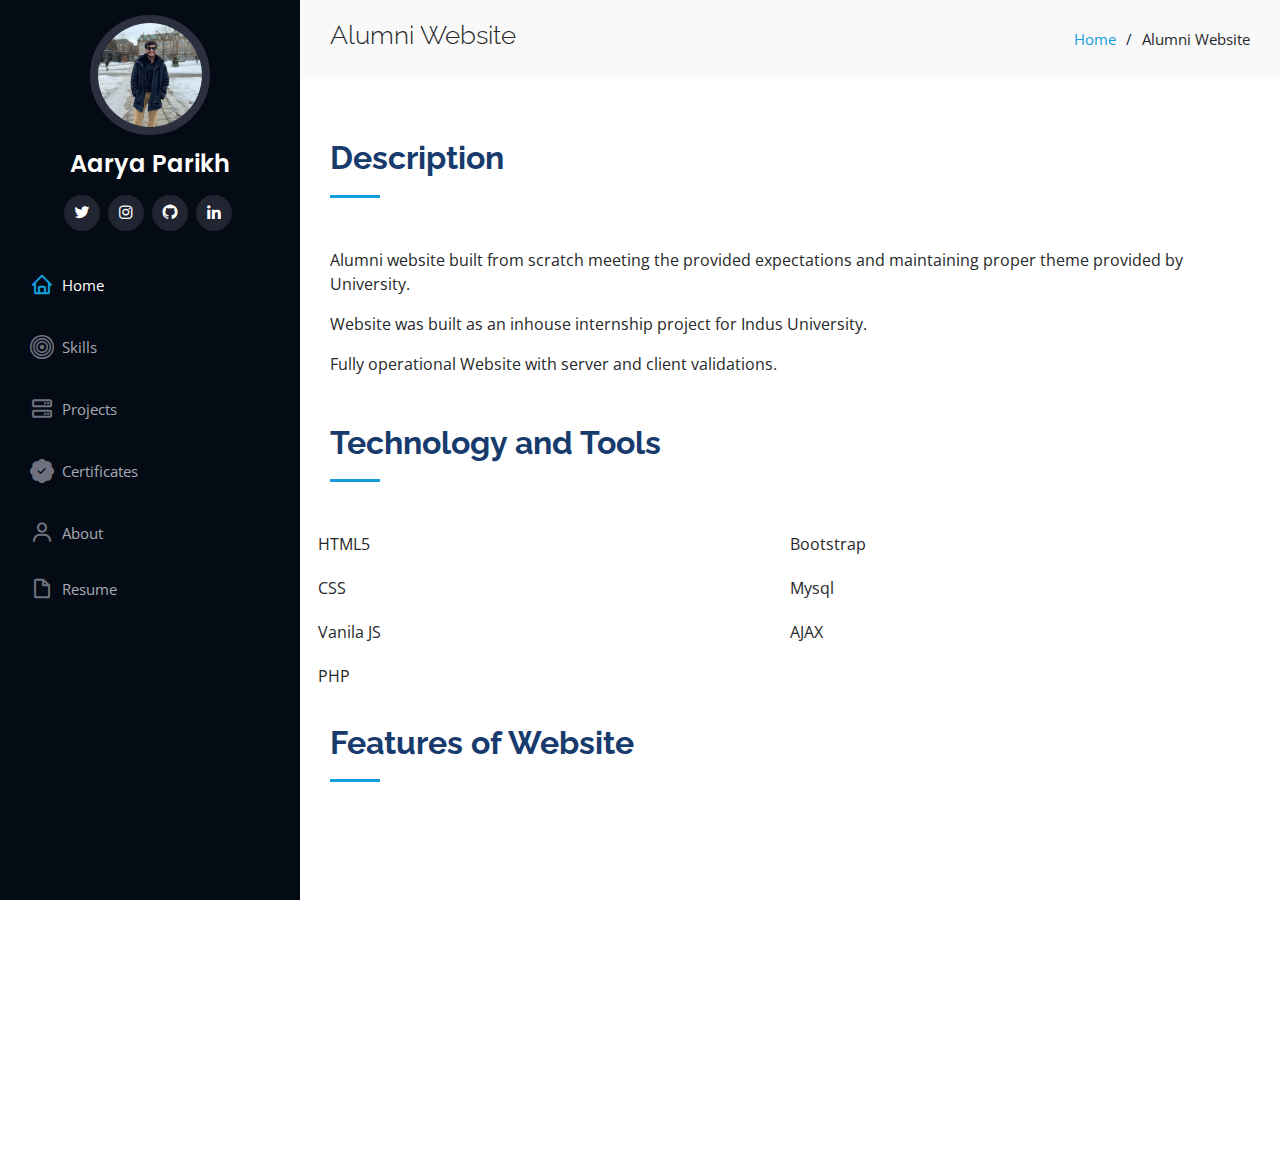
<file: alumni_website.html>
<!DOCTYPE html>
<html lang="en">

<head>
  <meta charset="utf-8">
  <meta content="width=device-width, initial-scale=1.0" name="viewport">

  <title>Alumni Website - Home</title>
  <meta content="" name="description">
  <meta content="" name="keywords">

  <!-- Favicons -->
  <link href="[data-uri]" rel="icon">
  <link href="[data-uri]" rel="apple-touch-icon">

  <!-- Google Fonts -->
  <link href="https://fonts.googleapis.com/css?family=Open+Sans:300,300i,400,400i,600,600i,700,700i|Raleway:300,300i,400,400i,500,500i,600,600i,700,700i|Poppins:300,300i,400,400i,500,500i,600,600i,700,700i" rel="stylesheet">

  <!-- Vendor CSS Files -->
  <link href="assets/vendor/aos/aos.css" rel="stylesheet">
  <link href="assets/vendor/bootstrap/css/bootstrap.min.css" rel="stylesheet">
  <link href="assets/vendor/bootstrap-icons/bootstrap-icons.css" rel="stylesheet">
  <link href="assets/vendor/boxicons/css/boxicons.min.css" rel="stylesheet">
  <link href="assets/vendor/glightbox/css/glightbox.min.css" rel="stylesheet">
  <link href="assets/vendor/swiper/swiper-bundle.min.css" rel="stylesheet">

  <!-- Template Main CSS File -->
  <link href="assets/css/style.css" rel="stylesheet">

  <!-- =======================================================
  * Template Name: iPortfolio
  * Updated: Nov 17 2023 with Bootstrap v5.3.2
  * Template URL: https://bootstrapmade.com/iportfolio-bootstrap-portfolio-websites-template/
  * Author: BootstrapMade.com
  * License: https://bootstrapmade.com/license/
  ======================================================== -->
</head>

<body>

  <!-- ======= Mobile nav toggle button ======= -->
  <i class="bi bi-list mobile-nav-toggle d-xl-none"></i>

  <!-- ======= Header ======= -->
  <header id="header">
    <div class="d-flex flex-column">

      <div class="profile">
        <img src="assets/img/profile-img.jpg" alt="" class="img-fluid rounded-circle">
        <h1 class="text-light"><a href="index.html">Aarya Parikh</a></h1>
        <div class="social-links mt-3 text-center">
          <a href="www.twitter.com/AaryaParikh2" class="twitter"><i class="bx bxl-twitter"></i></a>
          <a href="https://www.instagram.com/aaryaparikh_/" class="instagram"><i class="bx bxl-instagram"></i></a>
          <a href="https://github.com/aaryaparikh" class="github"><i class="bx bxl-github"></i></a>
          <a href="https://www.linkedin.com/in/aarya-parikh/" class="linkedin"><i class="bx bxl-linkedin"></i></a>
        </div>
      </div>

      <nav id="navbar" class="nav-menu navbar">
        <ul>
          <li><a href="index.html#hero" class="nav-link scrollto active"><i class="bx bx-home"></i> <span>Home</span></a></li>
          <li><a href="index.html#skills" class="nav-link scrollto"><i class="bi bi-bullseye"></i> <span>Skills</span></a></li>
          <li><a href="index.html#services" class="nav-link scrollto"><i class="bx bx-server"></i> <span>Projects</span></a></li>
          <li><a href="index.html#certificates" class="nav-link scrollto"><i class="bi bi-patch-check-fill"></i> <span>Certificates</span></a></li>
          <li><a href="index.html#about" class="nav-link scrollto"><i class="bx bx-user"></i> <span>About</span></a></li>
          <li><a href="index.html#resume" class="nav-link scrollto"><i class="bx bx-file-blank"></i> <span>Resume</span></a></li>
          <!-- <li><a href="index.html#testimonials" class="nav-link scrollto"><i class="bx bx-file-blank"></i> <span>Testimonials</span></a></li> -->
        </ul>
      </nav><!-- .nav-menu -->
    </div>
  </header><!-- End Header -->

  <main id="main">

    <!-- ======= Breadcrumbs ======= -->
    <section class="breadcrumbs">
      <div class="container">

        <div class="d-flex justify-content-between align-items-center">
          <h2>Alumni Website</h2>
          <ol>
            <li><a href="index.html">Home</a></li>
            <li>Alumni Website</li>
          </ol>
        </div>

      </div>
    </section><!-- End Breadcrumbs -->

    <section class="inner-page">
      <section class="about" style="padding-top: 0;">
        <div class="container">
          <div class="section-title">
            <h2>Description</h2>
          </div>
          <div class="row">
            <div class="col-lg-12 pt-4 pt-lg-0 content" >
              <div class="row">
                <div class="col-lg-12 content" data-aos="fade-left">
                  <p>
                    Alumni website built from scratch meeting the provided expectations and maintaining proper theme provided by University.
                  </p>
                  <p>Website was built as an inhouse internship project for Indus University.</p>
                  <p>Fully operational Website with server and client validations.</p>
                </div>
              </div>
            </div>
          </div>
          <div class="section-title mt-5">
            <h2>Technology and Tools</h2>
          </div>
          <div class="row">
            <div class="col-lg-12 pt-4 pt-lg-0 content">
              <div class="row">
                <div class="col-lg-12 content" data-aos="fade-left">
                  <div class="row">
                    <ul class="col">
                      <li>HTML5</li>
                      <li>CSS</li>
                      <li>Vanila JS</li>
                      <li>PHP</li>
                    </ul>
                    <ul class="col">
                      <li>Bootstrap</li>
                      <li>Mysql</li>
                      <li>AJAX</li>
                    </ul>
                  </div>
                </div>
              </div>
            </div>
          </div>
          <div class="section-title">
            <h2>Features of Website</h2>
          </div>
          <div class="row">
            <div class="col-lg-12 pt-4 pt-lg-0 content">
              <div class="row">    
                <div class="col-lg-12 content" data-aos="fade-left">
                  <p>Functional Login System</p>
                  <p>Account page to change information (A Simpler Dashboard).</p>
                  <p>Section to Post Events</p>
                  <p>Section to Post News</p>
                  <p>About Section for University</p>
                  <p>Feature to search for Faculties and Students contact them.</p>
                </div>
                
              </div>
            </div>
          </div>
        </div>
      </section><!-- End About Section -->

  </main><!-- End #main -->

  <!-- ======= Footer ======= -->
  <footer id="footer">
    <div class="container">
     
    </div>
  </footer><!-- End  Footer -->

  <a href="#" class="back-to-top d-flex align-items-center justify-content-center"><i class="bi bi-arrow-up-short"></i></a>

  <!-- Vendor JS Files -->
  <script src="assets/vendor/purecounter/purecounter_vanilla.js"></script>
  <script src="assets/vendor/aos/aos.js"></script>
  <script src="assets/vendor/bootstrap/js/bootstrap.bundle.min.js"></script>
  <script src="assets/vendor/glightbox/js/glightbox.min.js"></script>
  <script src="assets/vendor/isotope-layout/isotope.pkgd.min.js"></script>
  <script src="assets/vendor/swiper/swiper-bundle.min.js"></script>
  <script src="assets/vendor/typed.js/typed.umd.js"></script>
  <script src="assets/vendor/waypoints/noframework.waypoints.js"></script>
  <script src="assets/vendor/php-email-form/validate.js"></script>

  <!-- Template Main JS File -->
  <script src="assets/js/main.js"></script>
</body>

</html>
</file>
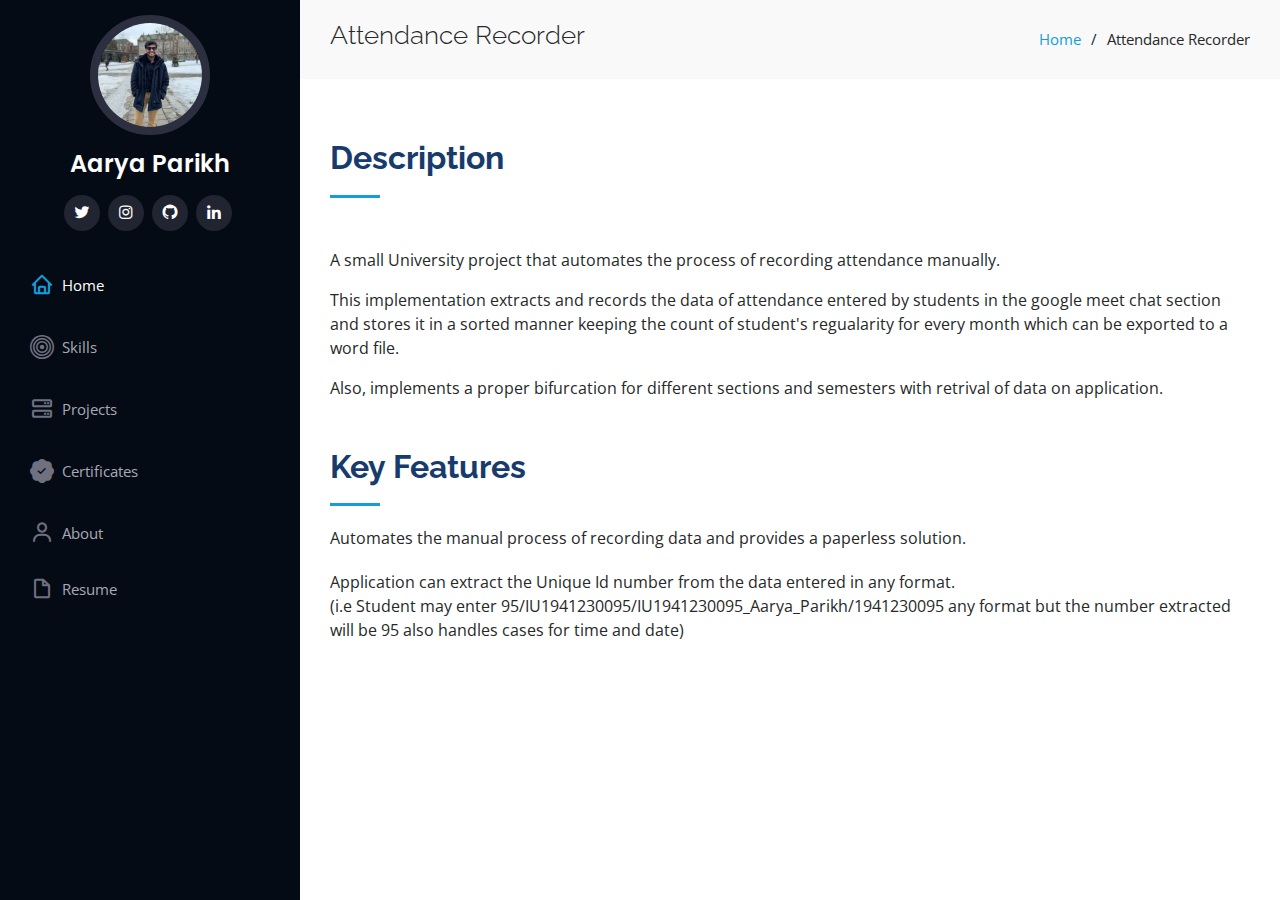
<file: Attendance_Recorder.html>
<!DOCTYPE html>
<html lang="en">

<head>
  <meta charset="utf-8">
  <meta content="width=device-width, initial-scale=1.0" name="viewport">

  <title>Attendance Recorder - Home</title>
  <meta content="" name="description">
  <meta content="" name="keywords">

  <!-- Favicons -->
  <link href="[data-uri]" rel="icon">
  <link href="[data-uri]" rel="apple-touch-icon">

  <!-- Google Fonts -->
  <link href="https://fonts.googleapis.com/css?family=Open+Sans:300,300i,400,400i,600,600i,700,700i|Raleway:300,300i,400,400i,500,500i,600,600i,700,700i|Poppins:300,300i,400,400i,500,500i,600,600i,700,700i" rel="stylesheet">

  <!-- Vendor CSS Files -->
  <link href="assets/vendor/aos/aos.css" rel="stylesheet">
  <link href="assets/vendor/bootstrap/css/bootstrap.min.css" rel="stylesheet">
  <link href="assets/vendor/bootstrap-icons/bootstrap-icons.css" rel="stylesheet">
  <link href="assets/vendor/boxicons/css/boxicons.min.css" rel="stylesheet">
  <link href="assets/vendor/glightbox/css/glightbox.min.css" rel="stylesheet">
  <link href="assets/vendor/swiper/swiper-bundle.min.css" rel="stylesheet">

  <!-- Template Main CSS File -->
  <link href="assets/css/style.css" rel="stylesheet">

  <!-- =======================================================
  * Template Name: iPortfolio
  * Updated: Nov 17 2023 with Bootstrap v5.3.2
  * Template URL: https://bootstrapmade.com/iportfolio-bootstrap-portfolio-websites-template/
  * Author: BootstrapMade.com
  * License: https://bootstrapmade.com/license/
  ======================================================== -->
</head>

<body>

  <!-- ======= Mobile nav toggle button ======= -->
  <i class="bi bi-list mobile-nav-toggle d-xl-none"></i>

  <!-- ======= Header ======= -->
  <header id="header">
    <div class="d-flex flex-column">

      <div class="profile">
        <img src="assets/img/profile-img.jpg" alt="" class="img-fluid rounded-circle">
        <h1 class="text-light"><a href="index.html">Aarya Parikh</a></h1>
        <div class="social-links mt-3 text-center">
          <a href="www.twitter.com/AaryaParikh2" class="twitter"><i class="bx bxl-twitter"></i></a>
          <a href="https://www.instagram.com/aaryaparikh_/" class="instagram"><i class="bx bxl-instagram"></i></a>
          <a href="https://github.com/aaryaparikh" class="github"><i class="bx bxl-github"></i></a>
          <a href="https://www.linkedin.com/in/aarya-parikh/" class="linkedin"><i class="bx bxl-linkedin"></i></a>
        </div>
      </div>

      <nav id="navbar" class="nav-menu navbar">
        <ul>
          <li><a href="index.html#hero" class="nav-link scrollto active"><i class="bx bx-home"></i> <span>Home</span></a></li>
          <li><a href="index.html#skills" class="nav-link scrollto"><i class="bi bi-bullseye"></i> <span>Skills</span></a></li>
          <li><a href="index.html#services" class="nav-link scrollto"><i class="bx bx-server"></i> <span>Projects</span></a></li>
          <li><a href="index.html#certificates" class="nav-link scrollto"><i class="bi bi-patch-check-fill"></i> <span>Certificates</span></a></li>
          <li><a href="index.html#about" class="nav-link scrollto"><i class="bx bx-user"></i> <span>About</span></a></li>
          <li><a href="index.html#resume" class="nav-link scrollto"><i class="bx bx-file-blank"></i> <span>Resume</span></a></li>
          <!-- <li><a href="index.html#testimonials" class="nav-link scrollto"><i class="bx bx-file-blank"></i> <span>Testimonials</span></a></li> -->
        </ul>
      </nav><!-- .nav-menu -->
    </div>
  </header><!-- End Header -->

  <main id="main">

    <!-- ======= Breadcrumbs ======= -->
    <section class="breadcrumbs">
      <div class="container">

        <div class="d-flex justify-content-between align-items-center">
          <h2>Attendance Recorder</h2>
          <ol>
            <li><a href="index.html">Home</a></li>
            <li>Attendance Recorder</li>
          </ol>
        </div>

      </div>
    </section><!-- End Breadcrumbs -->

    <section class="inner-page">
      <section class="about" style="padding-top: 0;">
        <div class="container">
          <div class="section-title">
            <h2>Description</h2>
          </div>
          <div class="row">
            <div class="col-lg-12 pt-4 pt-lg-0 content" >
              <div class="row">
                <div class="col-lg-12 content" data-aos="fade-left">
                  <p>
                    A small University project that automates the process of recording attendance manually.
                  </p>
                  <p>This implementation extracts and records the data of attendance entered by students in the google meet chat section and stores it in a sorted manner keeping the count of student's regualarity for every month which can be exported to a word file.</p>
                  <p>Also, implements a proper bifurcation for different sections and semesters with retrival of data on application.</p>
                </div>
                <div class="col-lg-12 content mt-5" data-aos="fade-left">
                  <div class="section-title">
                    <h2>Key Features</h2>
                    <ul>
                      <li>Automates the manual process of recording data and provides a paperless solution.</li>
                      <li>Application can extract the Unique Id number from the data entered in any format.<br>(i.e Student may enter 95/IU1941230095/IU1941230095_Aarya_Parikh/1941230095 any format but the number extracted will be 95 also handles cases for time and date)</li>
                    </ul>
                  </div>
                </div>
              </div>
            </div>
          </div>
        </div>
      </section><!-- End About Section -->

  </main><!-- End #main -->

  <!-- ======= Footer ======= -->
  <footer id="footer">
    <div class="container">
     
    </div>
  </footer><!-- End  Footer -->

  <a href="#" class="back-to-top d-flex align-items-center justify-content-center"><i class="bi bi-arrow-up-short"></i></a>

  <!-- Vendor JS Files -->
  <script src="assets/vendor/purecounter/purecounter_vanilla.js"></script>
  <script src="assets/vendor/aos/aos.js"></script>
  <script src="assets/vendor/bootstrap/js/bootstrap.bundle.min.js"></script>
  <script src="assets/vendor/glightbox/js/glightbox.min.js"></script>
  <script src="assets/vendor/isotope-layout/isotope.pkgd.min.js"></script>
  <script src="assets/vendor/swiper/swiper-bundle.min.js"></script>
  <script src="assets/vendor/typed.js/typed.umd.js"></script>
  <script src="assets/vendor/waypoints/noframework.waypoints.js"></script>
  <script src="assets/vendor/php-email-form/validate.js"></script>

  <!-- Template Main JS File -->
  <script src="assets/js/main.js"></script>
</body>

</html>
</file>
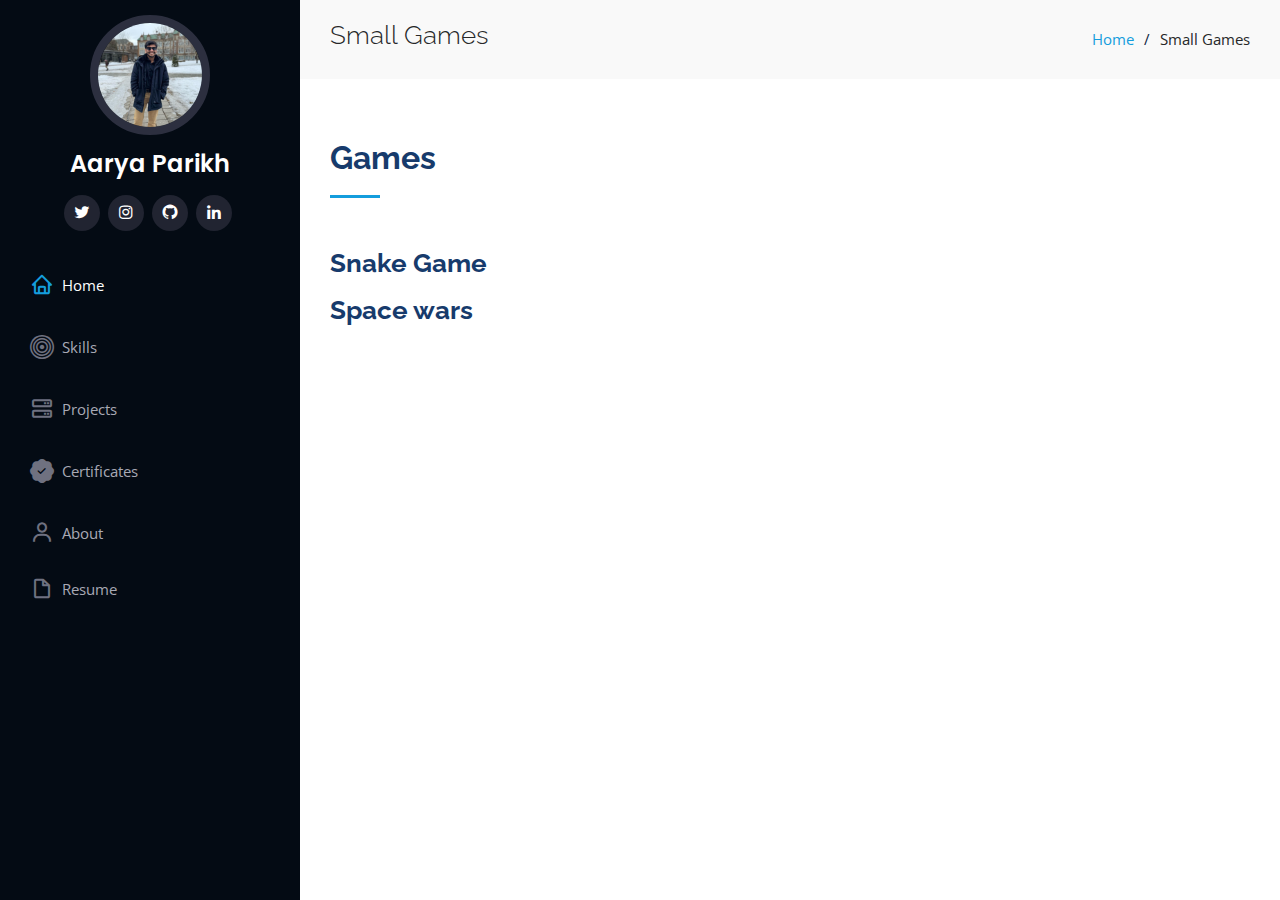
<file: Small_Games.html>
<!DOCTYPE html>
<html lang="en">

<head>
  <meta charset="utf-8">
  <meta content="width=device-width, initial-scale=1.0" name="viewport">

  <title>Small Games - Home</title>
  <meta content="" name="description">
  <meta content="" name="keywords">

  <!-- Favicons -->
  <link href="[data-uri]" rel="icon">
  <link href="[data-uri]" rel="apple-touch-icon">

  <!-- Google Fonts -->
  <link href="https://fonts.googleapis.com/css?family=Open+Sans:300,300i,400,400i,600,600i,700,700i|Raleway:300,300i,400,400i,500,500i,600,600i,700,700i|Poppins:300,300i,400,400i,500,500i,600,600i,700,700i" rel="stylesheet">

  <!-- Vendor CSS Files -->
  <link href="assets/vendor/aos/aos.css" rel="stylesheet">
  <link href="assets/vendor/bootstrap/css/bootstrap.min.css" rel="stylesheet">
  <link href="assets/vendor/bootstrap-icons/bootstrap-icons.css" rel="stylesheet">
  <link href="assets/vendor/boxicons/css/boxicons.min.css" rel="stylesheet">
  <link href="assets/vendor/glightbox/css/glightbox.min.css" rel="stylesheet">
  <link href="assets/vendor/swiper/swiper-bundle.min.css" rel="stylesheet">

  <!-- Template Main CSS File -->
  <link href="assets/css/style.css" rel="stylesheet">

  <!-- =======================================================
  * Template Name: iPortfolio
  * Updated: Nov 17 2023 with Bootstrap v5.3.2
  * Template URL: https://bootstrapmade.com/iportfolio-bootstrap-portfolio-websites-template/
  * Author: BootstrapMade.com
  * License: https://bootstrapmade.com/license/
  ======================================================== -->
</head>

<body>

  <!-- ======= Mobile nav toggle button ======= -->
  <i class="bi bi-list mobile-nav-toggle d-xl-none"></i>

  <!-- ======= Header ======= -->
  <header id="header">
    <div class="d-flex flex-column">

      <div class="profile">
        <img src="assets/img/profile-img.jpg" alt="" class="img-fluid rounded-circle">
        <h1 class="text-light"><a href="index.html">Aarya Parikh</a></h1>
        <div class="social-links mt-3 text-center">
          <a href="www.twitter.com/AaryaParikh2" class="twitter"><i class="bx bxl-twitter"></i></a>
          <a href="https://www.instagram.com/aaryaparikh_/" class="instagram"><i class="bx bxl-instagram"></i></a>
          <a href="https://github.com/aaryaparikh" class="github"><i class="bx bxl-github"></i></a>
          <a href="https://www.linkedin.com/in/aarya-parikh/" class="linkedin"><i class="bx bxl-linkedin"></i></a>
        </div>
      </div>

      <nav id="navbar" class="nav-menu navbar">
        <ul>
          <li><a href="index.html#hero" class="nav-link scrollto active"><i class="bx bx-home"></i> <span>Home</span></a></li>
          <li><a href="index.html#skills" class="nav-link scrollto"><i class="bi bi-bullseye"></i> <span>Skills</span></a></li>
          <li><a href="index.html#services" class="nav-link scrollto"><i class="bx bx-server"></i> <span>Projects</span></a></li>
          <li><a href="index.html#certificates" class="nav-link scrollto"><i class="bi bi-patch-check-fill"></i> <span>Certificates</span></a></li>
          <li><a href="index.html#about" class="nav-link scrollto"><i class="bx bx-user"></i> <span>About</span></a></li>
          <li><a href="index.html#resume" class="nav-link scrollto"><i class="bx bx-file-blank"></i> <span>Resume</span></a></li>
          <!-- <li><a href="index.html#testimonials" class="nav-link scrollto"><i class="bx bx-file-blank"></i> <span>Testimonials</span></a></li> -->
        </ul>
      </nav><!-- .nav-menu -->
    </div>
  </header><!-- End Header -->

  <main id="main">

    <!-- ======= Breadcrumbs ======= -->
    <section class="breadcrumbs">
      <div class="container">

        <div class="d-flex justify-content-between align-items-center">
          <h2>Small Games</h2>
          <ol>
            <li><a href="index.html">Home</a></li>
            <li>Small Games</li>
          </ol>
        </div>

      </div>
    </section><!-- End Breadcrumbs -->

    <section class="inner-page">
      <section class="about" style="padding-top: 0;">
        <div class="container">
          <div class="section-title">
            <h2>Games</h2>
          </div>
          <div class="row">
            <div class="col-lg-12 pt-4 pt-lg-0 content mb-5" data-aos="fade-left">
              <div class="row">
                <div class="col-lg-6">
                  <a href="https://www.onlinegdb.com/fork/vlTSWJjFc"><h3 class="mb-3">Snake Game</h3></a>
                  <a href="https://www.onlinegdb.com/fork/pHP9-SL2iv"><h3 class="mb-3">Space wars</h3></a>
                </div>
              </div>
            </div>
          </div>
        </div>
      </section><!-- End About Section -->
  </main><!-- End #main -->

  <!-- ======= Footer ======= -->
  <footer id="footer">
    <div class="container">
     
    </div>
  </footer><!-- End  Footer -->

  <a href="#" class="back-to-top d-flex align-items-center justify-content-center"><i class="bi bi-arrow-up-short"></i></a>

  <!-- Vendor JS Files -->
  <script src="assets/vendor/purecounter/purecounter_vanilla.js"></script>
  <script src="assets/vendor/aos/aos.js"></script>
  <script src="assets/vendor/bootstrap/js/bootstrap.bundle.min.js"></script>
  <script src="assets/vendor/glightbox/js/glightbox.min.js"></script>
  <script src="assets/vendor/isotope-layout/isotope.pkgd.min.js"></script>
  <script src="assets/vendor/swiper/swiper-bundle.min.js"></script>
  <script src="assets/vendor/typed.js/typed.umd.js"></script>
  <script src="assets/vendor/waypoints/noframework.waypoints.js"></script>
  <script src="assets/vendor/php-email-form/validate.js"></script>

  <!-- Template Main JS File -->
  <script src="assets/js/main.js"></script>
</body>

</html>
</file>
<file: assets/css/style.css>
/**
* Template Name: iPortfolio
* Updated: Nov 17 2023 with Bootstrap v5.3.2
* Template URL: https://bootstrapmade.com/iportfolio-bootstrap-portfolio-websites-template/
* Author: BootstrapMade.com
* License: https://bootstrapmade.com/license/
*/

/*--------------------------------------------------------------
# General
--------------------------------------------------------------*/
body {
  font-family: "Open Sans", sans-serif;
  color: #272829;
}

a {
  color: #149ddd;
  text-decoration: none;
}

a:hover {
  color: #37b3ed;
  text-decoration: none;
}

h1,
h2,
h3,
h4,
h5,
h6 {
  font-family: "Raleway", sans-serif;
}

/*--------------------------------------------------------------
# Back to top button
--------------------------------------------------------------*/
.back-to-top {
  position: fixed;
  visibility: hidden;
  opacity: 0;
  right: 15px;
  bottom: 15px;
  z-index: 996;
  background: #149ddd;
  width: 40px;
  height: 40px;
  border-radius: 50px;
  transition: all 0.4s;
}

.back-to-top i {
  font-size: 28px;
  color: #fff;
  line-height: 0;
}

.back-to-top:hover {
  background: #2eafec;
  color: #fff;
}

.back-to-top.active {
  visibility: visible;
  opacity: 1;
}

/*--------------------------------------------------------------
# Header
--------------------------------------------------------------*/
#header {
  position: fixed;
  top: 0;
  left: 0;
  bottom: 0;
  width: 300px;
  transition: all ease-in-out 0.5s;
  z-index: 9997;
  transition: all 0.5s;
  padding: 0 15px;
  background: #040b14;
  overflow-y: auto;
}

#header .profile img {
  margin: 15px auto;
  display: block;
  width: 120px;
  border: 8px solid #2c2f3f;
}

#header .profile h1 {
  font-size: 24px;
  margin: 0;
  padding: 0;
  font-weight: 600;
  -moz-text-align-last: center;
  text-align-last: center;
  font-family: "Poppins", sans-serif;
}

#header .profile h1 a,
#header .profile h1 a:hover {
  color: #fff;
  text-decoration: none;
}

#header .profile .social-links a {
  font-size: 18px;
  display: inline-block;
  background: #212431;
  color: #fff;
  line-height: 1;
  padding: 8px 0;
  margin-right: 4px;
  border-radius: 50%;
  text-align: center;
  width: 36px;
  height: 36px;
  transition: 0.3s;
}

#header .profile .social-links a:hover {
  background: #149ddd;
  color: #fff;
  text-decoration: none;
}

#main {
  margin-left: 300px;
}

.container,
.container-fluid {
  padding-left: 30px;
  padding-right: 30px;
}

@media (max-width: 1199px) {
  #header {
    left: -300px;
  }

  #main {
    margin-left: 0;
  }

  .container,
  .container-fluid {
    padding-left: 12px;
    padding-right: 12px;
  }
}

/*--------------------------------------------------------------
# Navigation Menu
--------------------------------------------------------------*/
/* Desktop Navigation */
.nav-menu {
  padding: 30px 0 0 0;
}

.nav-menu * {
  margin: 0;
  padding: 0;
  list-style: none;
}

.nav-menu>ul>li {
  position: relative;
  white-space: nowrap;
}

.nav-menu a,
.nav-menu a:focus {
  display: flex;
  align-items: center;
  color: #a8a9b4;
  padding: 12px 15px;
  margin-bottom: 8px;
  transition: 0.3s;
  font-size: 15px;
}

.nav-menu a i,
.nav-menu a:focus i {
  font-size: 24px;
  padding-right: 8px;
  color: #6f7180;
}

.nav-menu a:hover,
.nav-menu .active,
.nav-menu .active:focus,
.nav-menu li:hover>a {
  text-decoration: none;
  color: #fff;
}

.nav-menu a:hover i,
.nav-menu .active i,
.nav-menu .active:focus i,
.nav-menu li:hover>a i {
  color: #149ddd;
}

/* Mobile Navigation */
.mobile-nav-toggle {
  position: fixed;
  right: 15px;
  top: 15px;
  z-index: 9998;
  border: 0;
  font-size: 24px;
  transition: all 0.4s;
  outline: none !important;
  background-color: #149ddd;
  color: #fff;
  width: 40px;
  height: 40px;
  display: inline-flex;
  align-items: center;
  justify-content: center;
  line-height: 0;
  border-radius: 50px;
  cursor: pointer;
}

.mobile-nav-active {
  overflow: hidden;
}

.mobile-nav-active #header {
  left: 0;
}

/*--------------------------------------------------------------
# Hero Section
--------------------------------------------------------------*/
#hero {
  width: 100%;
  height: 100vh;
  background: url("../img/hero-bg.jpg") top center;
  background-size: cover;
}

#hero:before {
  content: "";
  background: rgba(5, 13, 24, 0.3);
  position: absolute;
  bottom: 0;
  top: 0;
  left: 0;
  right: 0;
  z-index: 1;
}

#hero .hero-container {
  position: relative;
  z-index: 2;
  min-width: 300px;
}

#hero h1 {
  margin: 0 0 10px 0;
  font-size: 64px;
  font-weight: 700;
  line-height: 56px;
  color: #fff;
}

#hero p {
  color: #fff;
  margin-bottom: 50px;
  font-size: 26px;
  font-family: "Poppins", sans-serif;
}

#hero p span {
  color: #fff;
  padding-bottom: 4px;
  letter-spacing: 1px;
  border-bottom: 3px solid #149ddd;
}

@media (min-width: 1024px) {
  #hero {
    background-attachment: fixed;
  }
}

@media (max-width: 768px) {
  #hero h1 {
    font-size: 28px;
    line-height: 36px;
  }

  #hero h2 {
    font-size: 18px;
    line-height: 24px;
    margin-bottom: 30px;
  }
}

/*--------------------------------------------------------------
# Sections General
--------------------------------------------------------------*/
section {
  padding: 60px 0;
  overflow: hidden;
}

.section-bg {
  background: #f5f8fd;
}

.section-title {
  padding-bottom: 30px;
}

.section-title h2 {
  font-size: 32px;
  font-weight: bold;
  margin-bottom: 20px;
  padding-bottom: 20px;
  position: relative;
  color: #173b6c;
}

.section-title h2::after {
  content: "";
  position: absolute;
  display: block;
  width: 50px;
  height: 3px;
  background: #149ddd;
  bottom: 0;
  left: 0;
}

.section-title p {
  margin-bottom: 0;
}

/*--------------------------------------------------------------
# About
--------------------------------------------------------------*/
.about .content h3 {
  font-weight: 700;
  font-size: 26px;
  color: #173b6c;
}

.about .content ul {
  list-style: none;
  padding: 0;
}

.about .content ul li {
  margin-bottom: 20px;
  display: flex;
  align-items: center;
}

.about .content ul strong {
  margin-right: 10px;
}

.about .content ul i {
  font-size: 16px;
  margin-right: 5px;
  color: #149ddd;
  line-height: 0;
}

.about .content p:last-child {
  margin-bottom: 0;
}

/*--------------------------------------------------------------
# Facts
--------------------------------------------------------------*/
.facts {
  padding-bottom: 30px;
}

.facts .count-box {
  padding: 30px;
  width: 100%;
}

.facts .count-box i {
  display: block;
  font-size: 44px;
  color: #149ddd;
  float: left;
  line-height: 0;
}

.facts .count-box span {
  font-size: 48px;
  line-height: 40px;
  display: block;
  font-weight: 700;
  color: #050d18;
  margin-left: 60px;
}

.facts .count-box p {
  padding: 15px 0 0 0;
  margin: 0 0 0 60px;
  font-family: "Raleway", sans-serif;
  font-size: 14px;
  color: #122f57;
}

.facts .count-box a {
  font-weight: 600;
  display: block;
  margin-top: 20px;
  color: #122f57;
  font-size: 15px;
  font-family: "Poppins", sans-serif;
  transition: ease-in-out 0.3s;
}

.facts .count-box a:hover {
  color: #1f5297;
}

/*--------------------------------------------------------------
# Akills
--------------------------------------------------------------*/
.skills .progress {
  height: 60px;
  display: block;
  background: none;
  border-radius: 0;
}

.skills .progress .skill {
  padding: 0;
  margin: 0 0 6px 0;
  text-transform: uppercase;
  display: block;
  font-weight: 600;
  font-family: "Poppins", sans-serif;
  color: #050d18;
}

.skills .progress .skill .val {
  float: right;
  font-style: normal;
}

.skills .progress-bar-wrap {
  background: #dce8f8;
  height: 10px;
}

.skills .progress-bar {
  width: 1px;
  height: 10px;
  transition: 0.9s;
  background-color: #149ddd;
}

/*--------------------------------------------------------------
# Resume
--------------------------------------------------------------*/
.resume .resume-title {
  font-size: 26px;
  font-weight: 700;
  margin-top: 20px;
  margin-bottom: 20px;
  color: #050d18;
}

.resume .resume-item {
  padding: 0 0 20px 20px;
  margin-top: -2px;
  border-left: 2px solid #1f5297;
  position: relative;
}

.resume .resume-item h4 {
  line-height: 18px;
  font-size: 18px;
  font-weight: 600;
  text-transform: uppercase;
  font-family: "Poppins", sans-serif;
  color: #050d18;
  margin-bottom: 10px;
}

.resume .resume-item h5 {
  font-size: 16px;
  background: #e4edf9;
  padding: 5px 15px;
  display: inline-block;
  font-weight: 600;
  margin-bottom: 10px;
}

.resume .resume-item ul {
  padding-left: 20px;
}

.resume .resume-item ul li {
  padding-bottom: 10px;
}

.resume .resume-item:last-child {
  padding-bottom: 0;
}

.resume .resume-item::before {
  content: "";
  position: absolute;
  width: 16px;
  height: 16px;
  border-radius: 50px;
  left: -9px;
  top: 0;
  background: #fff;
  border: 2px solid #1f5297;
}

/*--------------------------------------------------------------
# Portfolio
--------------------------------------------------------------*/
.portfolio .portfolio-item {
  margin-bottom: 30px;
}

.portfolio #portfolio-flters {
  padding: 0;
  margin: 0 auto 35px auto;
  list-style: none;
  text-align: center;
  background: #fff;
  border-radius: 50px;
  padding: 2px 15px;
}

.portfolio #portfolio-flters li {
  cursor: pointer;
  display: inline-block;
  padding: 10px 15px 8px 15px;
  font-size: 14px;
  font-weight: 600;
  line-height: 1;
  text-transform: uppercase;
  color: #272829;
  margin-bottom: 5px;
  transition: all 0.3s ease-in-out;
}

.portfolio #portfolio-flters li:hover,
.portfolio #portfolio-flters li.filter-active {
  color: #149ddd;
}

.portfolio #portfolio-flters li:last-child {
  margin-right: 0;
}

.portfolio .portfolio-wrap {
  transition: 0.3s;
  position: relative;
  overflow: hidden;
  z-index: 1;
}

.portfolio .portfolio-wrap::before {
  content: "";
  background: rgba(255, 255, 255, 0.5);
  position: absolute;
  left: 0;
  right: 0;
  top: 0;
  bottom: 0;
  transition: all ease-in-out 0.3s;
  z-index: 2;
  opacity: 0;
}

.portfolio .portfolio-wrap .portfolio-links {
  opacity: 1;
  left: 0;
  right: 0;
  bottom: -60px;
  z-index: 3;
  position: absolute;
  transition: all ease-in-out 0.3s;
  display: flex;
  justify-content: center;
}

.portfolio .portfolio-wrap .portfolio-links a {
  color: #fff;
  font-size: 28px;
  text-align: center;
  background: rgba(20, 157, 221, 0.75);
  transition: 0.3s;
  width: 50%;
}

.portfolio .portfolio-wrap .portfolio-links a:hover {
  background: rgba(20, 157, 221, 0.95);
}

.portfolio .portfolio-wrap .portfolio-links a+a {
  border-left: 1px solid #37b3ed;
}

.portfolio .portfolio-wrap:hover::before {
  top: 0;
  left: 0;
  right: 0;
  bottom: 0;
  opacity: 1;
}

.portfolio .portfolio-wrap:hover .portfolio-links {
  opacity: 1;
  bottom: 0;
}

/*--------------------------------------------------------------
# Portfolio Details
--------------------------------------------------------------*/
.portfolio-details {
  padding-top: 40px;
}

.portfolio-details .portfolio-details-slider img {
  width: 100%;
}

.portfolio-details .portfolio-details-slider .swiper-pagination {
  margin-top: 20px;
  position: relative;
}

.portfolio-details .portfolio-details-slider .swiper-pagination .swiper-pagination-bullet {
  width: 12px;
  height: 12px;
  background-color: #fff;
  opacity: 1;
  border: 1px solid #149ddd;
}

.portfolio-details .portfolio-details-slider .swiper-pagination .swiper-pagination-bullet-active {
  background-color: #149ddd;
}

.portfolio-details .portfolio-info {
  padding: 30px;
  box-shadow: 0px 0 30px rgba(5, 13, 24, 0.08);
}

.portfolio-details .portfolio-info h3 {
  font-size: 22px;
  font-weight: 700;
  margin-bottom: 20px;
  padding-bottom: 20px;
  border-bottom: 1px solid #eee;
}

.portfolio-details .portfolio-info ul {
  list-style: none;
  padding: 0;
  font-size: 15px;
}

.portfolio-details .portfolio-info ul li+li {
  margin-top: 10px;
}

.portfolio-details .portfolio-description {
  padding-top: 30px;
}

.portfolio-details .portfolio-description h2 {
  font-size: 26px;
  font-weight: 700;
  margin-bottom: 20px;
}

.portfolio-details .portfolio-description p {
  padding: 0;
}

/*--------------------------------------------------------------
# Services
--------------------------------------------------------------*/
.services .icon-box {
  margin-bottom: 20px;
}

.services .icon {
  float: left;
  display: flex;
  align-items: center;
  justify-content: center;
  width: 54px;
  height: 54px;
  background: #149ddd;
  border-radius: 50%;
  transition: 0.5s;
  border: 1px solid #149ddd;
}
.services .icon2 {
  float: left;
  display: flex;
  align-items: center;
  justify-content: center;
  width: 54px;
  height: 54px;
  background: #040b14;
  border-radius: 50%;
  transition: 0.5s;
  border: 1px solid #eee;
}
.services .icon i {
  color: #fff;
  font-size: 24px;
  line-height: 0;
}

.services .icon-box:hover .icon {
  background: #fff;
}

.services .icon-box:hover .icon i {
  color: #149ddd;
}

.services .title {
  margin-left: 80px;
  font-weight: 700;
  margin-bottom: 15px;
  font-size: 18px;
}

.services .title a {
  color: #343a40;
}

.services .title a:hover {
  color: #149ddd;
}

.services .description {
  margin-left: 80px;
  line-height: 24px;
  font-size: 14px;
}

/*--------------------------------------------------------------
# Testimonials
--------------------------------------------------------------*/
.testimonials .testimonials-carousel,
.testimonials .testimonials-slider {
  overflow: hidden;
}

.testimonials .testimonial-item {
  box-sizing: content-box;
  text-align: center;
  min-height: 320px;
}

.testimonials .testimonial-item .testimonial-img {
  width: 90px;
  border-radius: 50%;
  margin: 0 auto;
}

.testimonials .testimonial-item h3 {
  font-size: 18px;
  font-weight: bold;
  margin: 10px 0 5px 0;
  color: #111;
}

.testimonials .testimonial-item h4 {
  font-size: 14px;
  color: #999;
  margin: 0;
}

.testimonials .testimonial-item .quote-icon-left,
.testimonials .testimonial-item .quote-icon-right {
  color: #c3e8fa;
  font-size: 26px;
}

.testimonials .testimonial-item .quote-icon-left {
  display: inline-block;
  left: -5px;
  position: relative;
}

.testimonials .testimonial-item .quote-icon-right {
  display: inline-block;
  right: -5px;
  position: relative;
  top: 10px;
}

.testimonials .testimonial-item p {
  font-style: italic;
  margin: 0 15px 15px 15px;
  padding: 20px;
  background: #fff;
  position: relative;
  margin-bottom: 35px;
  border-radius: 6px;
  box-shadow: 0px 2px 15px rgba(0, 0, 0, 0.1);
}

.testimonials .testimonial-item p::after {
  content: "";
  width: 0;
  height: 0;
  border-top: 20px solid #fff;
  border-right: 20px solid transparent;
  border-left: 20px solid transparent;
  position: absolute;
  bottom: -20px;
  left: calc(50% - 20px);
}

.testimonials .swiper-pagination {
  margin-top: 20px;
  position: relative;
}

.testimonials .swiper-pagination .swiper-pagination-bullet {
  width: 12px;
  height: 12px;
  background-color: #fff;
  opacity: 1;
  border: 1px solid #149ddd;
}

.testimonials .swiper-pagination .swiper-pagination-bullet-active {
  background-color: #149ddd;
}

/*--------------------------------------------------------------
# Contact
--------------------------------------------------------------*/
.contact {
  padding-bottom: 130px;
}

.contact .info {
  padding: 30px;
  background: #fff;
  width: 100%;
  box-shadow: 0 0 24px 0 rgba(0, 0, 0, 0.12);
}

.contact .info i {
  font-size: 20px;
  color: #149ddd;
  float: left;
  width: 44px;
  height: 44px;
  background: #dff3fc;
  display: flex;
  justify-content: center;
  align-items: center;
  border-radius: 50px;
  transition: all 0.3s ease-in-out;
}

.contact .info h4 {
  padding: 0 0 0 60px;
  font-size: 22px;
  font-weight: 600;
  margin-bottom: 5px;
  color: #050d18;
}

.contact .info p {
  padding: 0 0 10px 60px;
  margin-bottom: 20px;
  font-size: 14px;
  color: #173b6c;
}

.contact .info .email p {
  padding-top: 5px;
}

.contact .info .social-links {
  padding-left: 60px;
}

.contact .info .social-links a {
  font-size: 18px;
  display: inline-block;
  background: #333;
  color: #fff;
  line-height: 1;
  padding: 8px 0;
  border-radius: 50%;
  text-align: center;
  width: 36px;
  height: 36px;
  transition: 0.3s;
  margin-right: 10px;
}

.contact .info .social-links a:hover {
  background: #149ddd;
  color: #fff;
}

.contact .info .email:hover i,
.contact .info .address:hover i,
.contact .info .phone:hover i {
  background: #149ddd;
  color: #fff;
}

.contact .php-email-form {
  width: 100%;
  padding: 30px;
  background: #fff;
  box-shadow: 0 0 24px 0 rgba(0, 0, 0, 0.12);
}

.contact .php-email-form .form-group {
  padding-bottom: 8px;
}

.contact .php-email-form .validate {
  display: none;
  color: red;
  margin: 0 0 15px 0;
  font-weight: 400;
  font-size: 13px;
}

.contact .php-email-form .error-message {
  display: none;
  color: #fff;
  background: #ed3c0d;
  text-align: left;
  padding: 15px;
  font-weight: 600;
}

.contact .php-email-form .error-message br+br {
  margin-top: 25px;
}

.contact .php-email-form .sent-message {
  display: none;
  color: #fff;
  background: #18d26e;
  text-align: center;
  padding: 15px;
  font-weight: 600;
}

.contact .php-email-form .loading {
  display: none;
  background: #fff;
  text-align: center;
  padding: 15px;
}

.contact .php-email-form .loading:before {
  content: "";
  display: inline-block;
  border-radius: 50%;
  width: 24px;
  height: 24px;
  margin: 0 10px -6px 0;
  border: 3px solid #18d26e;
  border-top-color: #eee;
  animation: animate-loading 1s linear infinite;
}

.contact .php-email-form .form-group {
  margin-bottom: 15px;
}

.contact .php-email-form label {
  padding-bottom: 8px;
}

.contact .php-email-form input,
.contact .php-email-form textarea {
  border-radius: 0;
  box-shadow: none;
  font-size: 14px;
}

.contact .php-email-form input {
  height: 44px;
}

.contact .php-email-form textarea {
  padding: 10px 15px;
}

.contact .php-email-form button[type=submit] {
  background: #149ddd;
  border: 0;
  padding: 10px 24px;
  color: #fff;
  transition: 0.4s;
  border-radius: 4px;
}

.contact .php-email-form button[type=submit]:hover {
  background: #37b3ed;
}

@keyframes animate-loading {
  0% {
    transform: rotate(0deg);
  }

  100% {
    transform: rotate(360deg);
  }
}

/*--------------------------------------------------------------
# Breadcrumbs
--------------------------------------------------------------*/
.breadcrumbs {
  padding: 20px 0;
  background: #f9f9f9;
}

.breadcrumbs h2 {
  font-size: 26px;
  font-weight: 300;
}

.breadcrumbs ol {
  display: flex;
  flex-wrap: wrap;
  list-style: none;
  padding: 0;
  margin: 0;
  font-size: 15px;
}

.breadcrumbs ol li+li {
  padding-left: 10px;
}

.breadcrumbs ol li+li::before {
  display: inline-block;
  padding-right: 10px;
  color: #0e2442;
  content: "/";
}

@media (max-width: 768px) {
  .breadcrumbs .d-flex {
    display: block !important;
  }

  .breadcrumbs ol {
    display: block;
  }

  .breadcrumbs ol li {
    display: inline-block;
  }
}

/*--------------------------------------------------------------
# Footer
--------------------------------------------------------------*/
#footer {
  padding: 15px;
  color: #f4f6fd;
  font-size: 14px;
  position: fixed;
  left: 0;
  bottom: 0;
  width: 300px;
  z-index: 9999;
  background: #040b14;
}

#footer .copyright {
  text-align: center;
}

#footer .credits {
  padding-top: 5px;
  text-align: center;
  font-size: 13px;
  color: #eaebf0;
}

@media (max-width: 1199px) {
  #footer {
    position: static;
    width: auto;
    padding-right: 20px 15px;
  }
}
</file>
